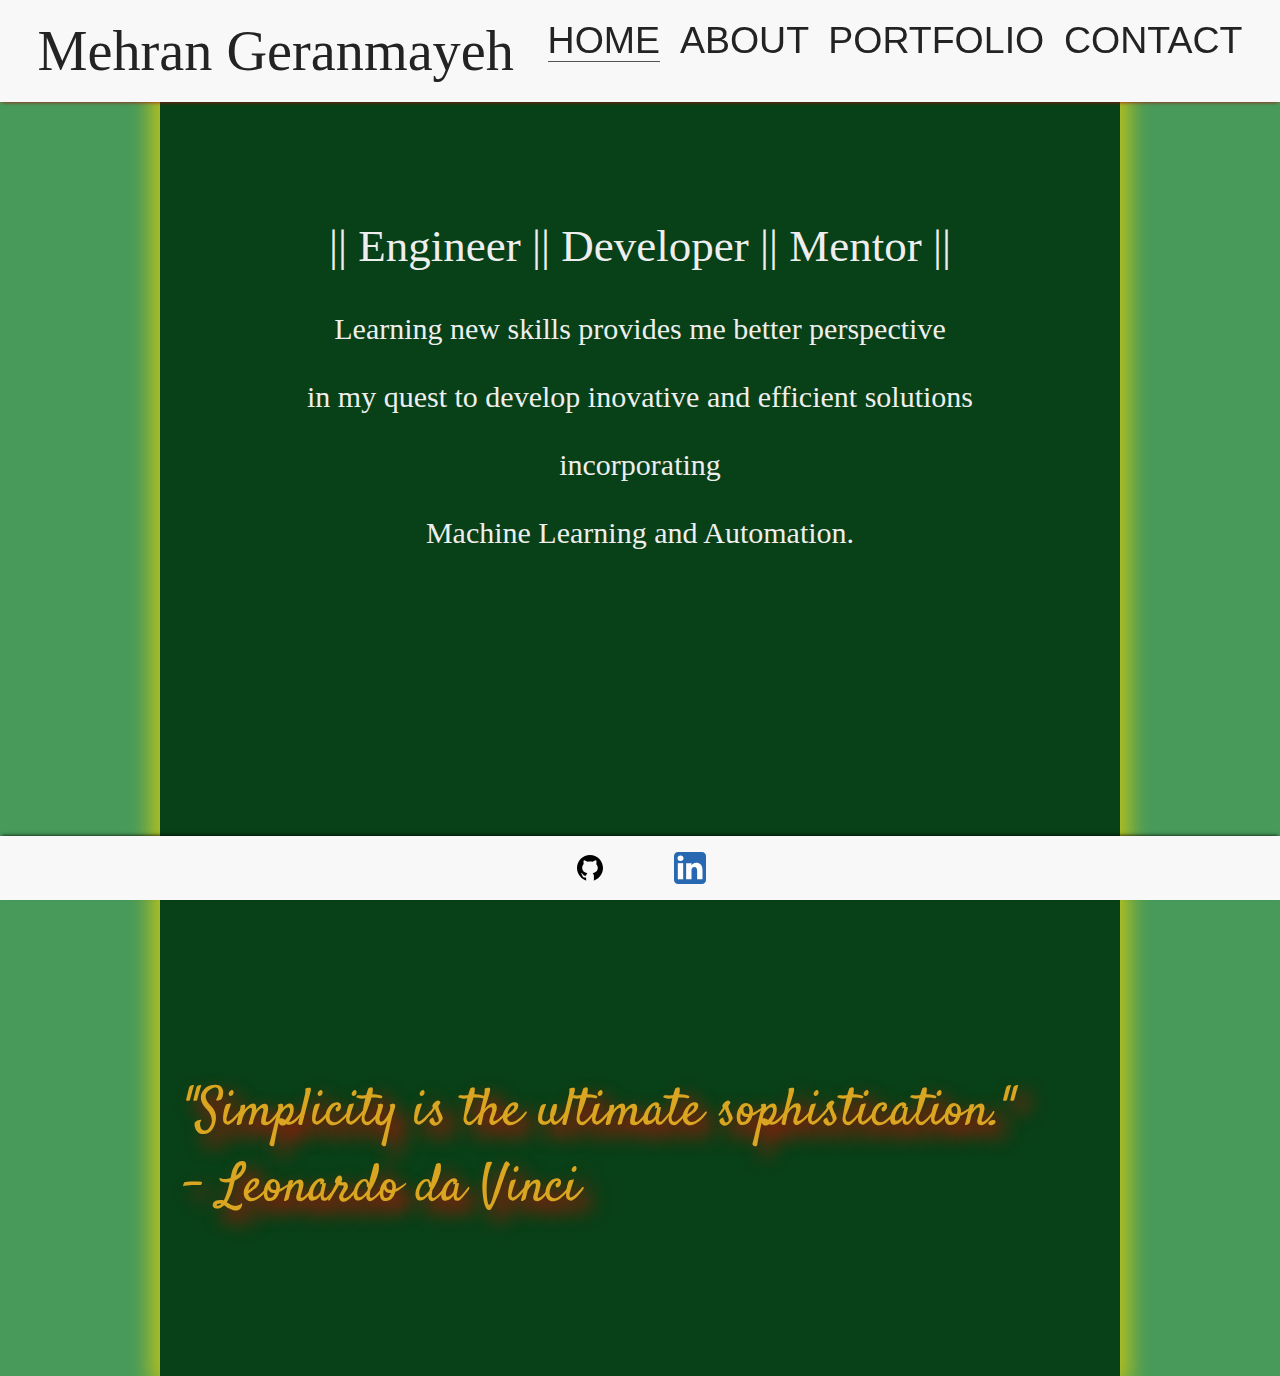
<file: index.html>
<!DOCTYPE html>
<html>
  <head>
    <title>Personal Webpage</title>
    <script src="javascript.js"></script>
    <!-- styles for all pages -->
    <link rel="stylesheet" href="site.css" />
    <!-- styles for this page -->
    <link rel="stylesheet" href="index.css" />
  </head>
  <body>
    <header>
      <span class="name">Mehran Geranmayeh</span>
      <nav class="links">
        <a class="active" href="index.html">HOME</a>
        <a href="about.html">ABOUT</a>
        <a href="portfolio.html">PORTFOLIO</a>
        <a href="contactform.html">CONTACT</a>
      </nav>
    </header>
    <main>
      <h1>|| Engineer || Developer || Mentor ||</h1>
      <h2>
        Learning new skills provides me better perspective
        <br /><br />
        in my quest to develop inovative and efficient solutions
        <br /><br />
        incorporating
        <br /><br />
        Machine Learning and Automation.
      </h2>
      <h3 class="quote">
        "Simplicity is the ultimate sophistication."
        <br />- Leonardo da Vinci
      </h3>
    </main>
    <footer>
      <a href="https://github.com" target="_blank">
        <img class="media-link" src="github-512.svg" alt="" />
      </a>
      <a href="https://linkedin.com" target="_blank">
        <img class="media-link" src="linkedin.svg" alt="" />
      </a>
    </footer>
  </body>
</html>
</file>
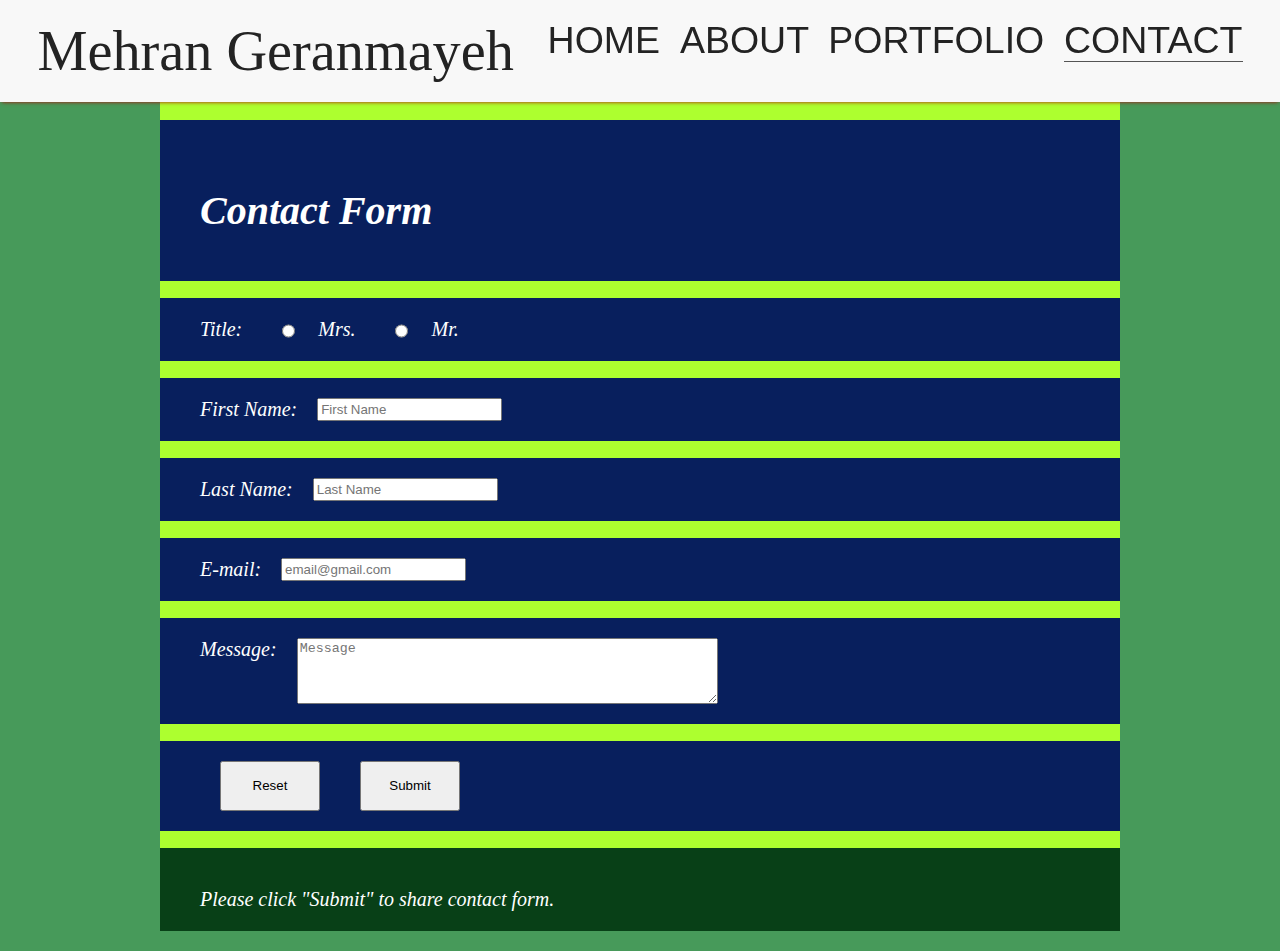
<file: contactform.html>
<!DOCTYPE html>
<html lang="en">
  <head>
    <meta charset="UTF-8" />
    <meta http-equiv="X-UA-Compatible" content="IE=edge" />
    <meta name="viewport" content="width=device-width, initial-scale=1.0" />
    <!-- styles for all pages -->
    <link rel="stylesheet" href="site.css" />
    <link rel="stylesheet" href="external.css" />
    <title>Order Form</title>
    <style></style>
  </head>
  <header>
    <span class="name">Mehran Geranmayeh</span>
    <nav class="links">
      <a href="index.html">HOME</a>
      <a href="about.html">ABOUT</a>
      <a href="portfolio.html">PORTFOLIO</a>
      <a class="active" href="contactform.html">CONTACT</a>
    </nav>
  </header>

  <body>
    <section>
      <div class="flex-container">
        <h1>Contact Form</h1>
      </div>
      <br />
      <form action="thankyou.html" method="post">
        <div class="flex-container">
          <!-- radio selection allow one selection -->
          <label for="title">Title:</label>
          <input class="double_tab" type="radio" name="title" value="Mrs." />
          <label for="Mrs.">Mrs.</label>
          <input class="double_tab" type="radio" name="title" value="Mr." />
          <label for="Mr.">Mr.</label>
        </div>
        <br />
        <div class="flex-container">
          <label for="fname">First Name:</label>
          <input
            class="tab"
            type="text"
            id="fname"
            name="fname"
            placeholder="First Name"
            required
          />
        </div>
        <br />
        <div class="flex-container">
          <label for="lname">Last Name:</label>
          <input
            class="tab"
            type="text"
            id="lname"
            name="lname"
            placeholder="Last Name"
            required
          />
        </div>
        <br />
        <div class="flex-container">
          <label for="email">E-mail:</label>
          <input
            class="tab"
            type="text"
            id="email"
            name="email"
            placeholder="email@gmail.com"
            required
          />
        </div>
        <br />
        <div class="flex-container">
          <label for="Message">Message:</label>
          <textarea
            class="tab"
            rows="4"
            cols="50"
            wrap="hard"
            placeholder="Message"
          ></textarea>
        </div>
        <br />
        <div class="flex-container">
          <input
            class="double_tab"
            type="reset"
            style="width: 100px; height: 50px"
          />
          <input
            class="double_tab"
            type="submit"
            style="width: 100px; height: 50px"
          />
        </div>
        <br />
      </form>
    </section>
    <p>Please click "Submit" to share contact form.</p>
  </body>
</html>
</file>
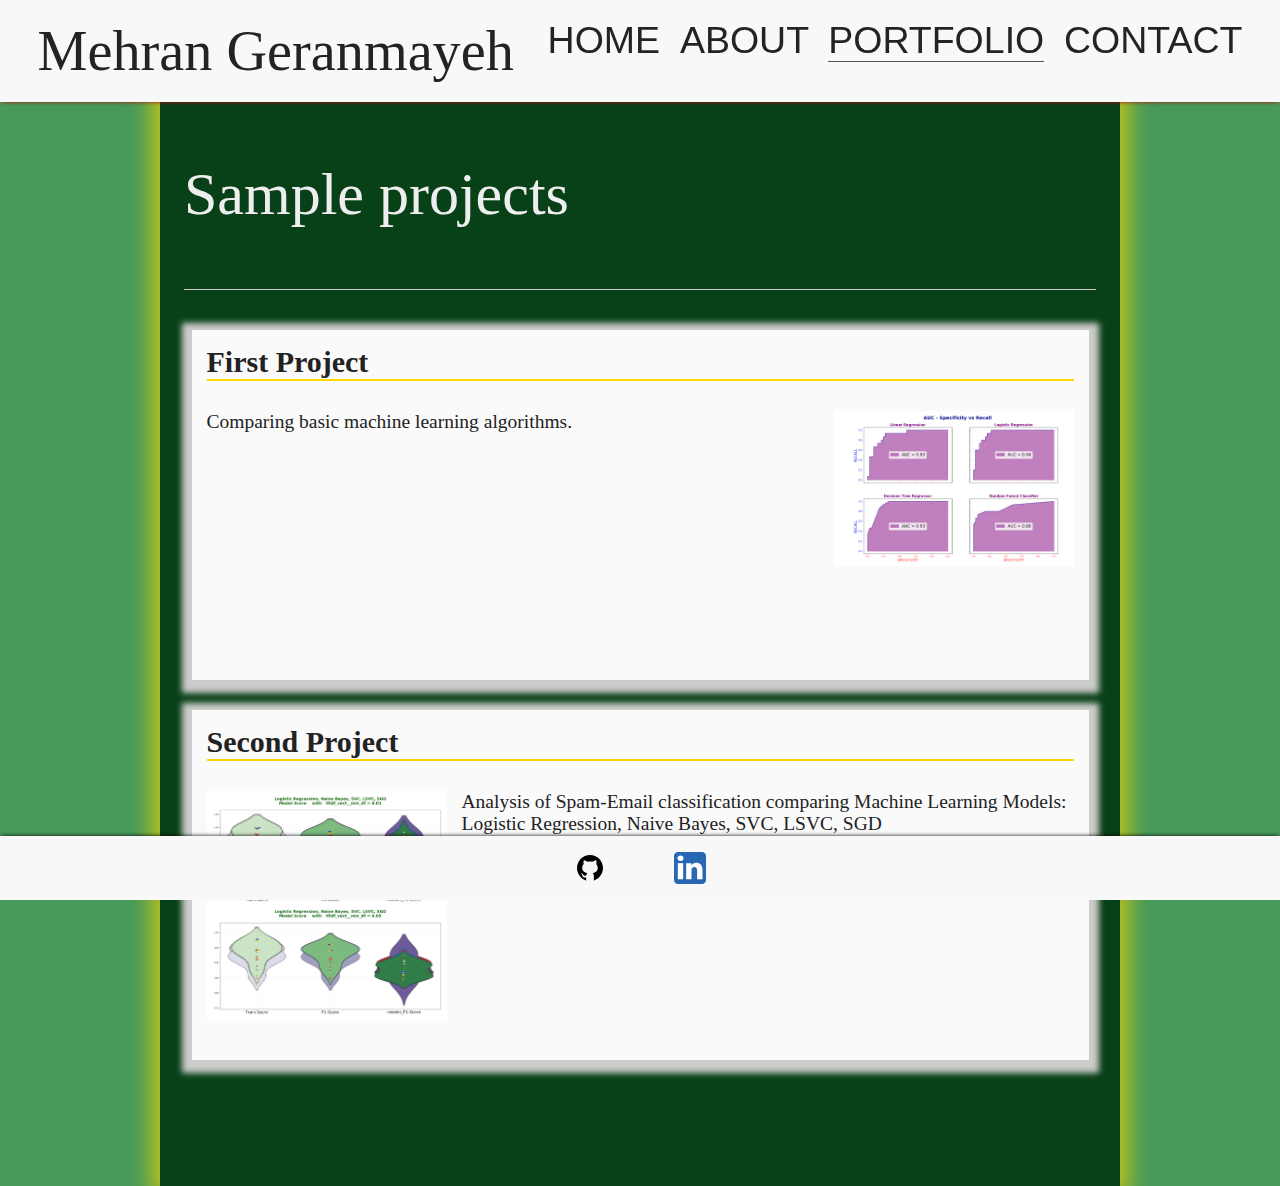
<file: portfolio.html>
<!DOCTYPE html>
<html lang="en">
<head>
    <title>Portfolio</title>
    <!-- styles for all pages -->
    <link rel="stylesheet" href="site.css" />
    <!-- styles for this page -->
    <link rel="stylesheet" href="portfolio.css" />
  </head>
</head>
<body>
   <header>
      <span class="name">Mehran Geranmayeh</span>
      <nav class="links">
        <a href="index.html">HOME</a>
        <a href="about.html">ABOUT</a>
        <a class="active" href="portfolio.html">PORTFOLIO</a>
        <a href="contactform.html">CONTACT</a>
      </nav>
    </header>
    <main>
      <h1>Sample projects</h1>
      <section class="project">
        <h2 class="project-name">
          First Project 
        </h2>
        <img src="AUC-Comparisson.png" alt="">
        <p> Comparing basic machine learning algorithms.</p>
      </section>
      <section class="project">
        <h2 class="project-name">
          Second Project
        </h2>
        <img src="LogisticRegression.png" alt="">
        <p>Analysis of Spam-Email classification comparing Machine Learning Models: Logistic Regression, Naive Bayes, SVC, LSVC, SGD</p>
      </section>
    </main>
    <footer>
      <a href="https://github.com" target="_blank">
        <img class="media-link" src="github-512.svg" alt="" />
      </a>
      <a href="https://linkedin.com" target="_blank">
        <img class="media-link" src="linkedin.svg" alt="" />
      </a>
    </footer>
</body>
</html>
</file>
<file: site.css>
@import url("https://fonts.googleapis.com/css?family=Poppins|Raleway|Open+Sans|Satisfy&display=swap");

* {
  box-sizing: border-box;
}

/* mobile view */
@media screen (max-width: 480px) {
  .flex-item-right,
  .flex-item-left {
    flex: 50%;
  }
}
/* tablet view */
@media screen (min-width: 480px) and (max-width 1024px) {
  .flex-item-right,
  .flex-item-left {
    flex: 75%;
  }
}
/* desktop view*/
@media screen (min-width: 1024px) and (max-width: 1680px) {
  .flex-item-right,
  .flex-item-left {
    flex: 100%;
  }
}

html {
  font-family: sans-serif;
  font-size: 15px;
  background: rgb(71, 154, 90);
}

h1 {
  text-align: "center";
  padding-top: 20px;
}
body {
  background: rgb(8, 64, 23);
  max-width: 960px;
  color: #232323;
  margin: 0 auto;
}

header {
  font-size: 2.5rem;
  position: fixed;
  left: 0;
  right: 0;
  padding: 0.5em 1em;
  box-shadow: 0 2px 4px -2px rgb(178, 5, 5);
}

main {
  min-height: 100vh;
  padding: 100px 24px 96px;
  box-shadow: 0 0 20px 10px rgb(185, 193, 29);
  color: #eee;
  font-family: "Times New Roman", Times, serif;
}

header::after {
  display: block;
  clear: both;
  content: "";
}

.name {
  font-family: "Times New Roman", Times, serif;
  font-size: 1.5em;
  float: left;
}

.links {
  float: right;
}

.links a {
  text-decoration: none;
  color: inherit;
  margin-left: 0.25em;
}

.links a:first-of-type {
  margin-left: 0;
}

.links a.active {
  border-bottom: 1px solid #555;
}

footer {
  box-sizing: border-box;
  position: fixed;
  height: 64px;
  padding: 16px;
  bottom: 0;
  left: 0;
  right: 0;
  text-align: center;
  box-shadow: 0 -2px 4px -2px black;
}

footer .media-link {
  height: 32px;
}

footer a {
  margin-right: 64px;
  text-decoration: none;
}

footer a:last-child {
  margin-right: 0;
}

header,
footer {
  background: #f8f8f8;
}
</file>
<file: index.css>
h1,
h2 {
  text-align: center;
  text-emphasis: bold;
  font-weight: 100;
  font-family: "Times New Roman", Times, serif;
}

h1 {
  font-size: 3em;
  margin-left: 50px;
  margin-right: 50px;
  margin-top: 100px;
  margin-bottom: 40px;
}

h2 {
  font-size: 2em;
  margin-left: 50px;
  margin-right: 50px;
  margin-top: auto;
  margin-bottom: 10;
}

.quote {
  font-family: "Satisfy", cursive;
  font-weight: 100;
  color: goldenrod;
  text-shadow: 10px 10px 20px red;
  font-size: 3.5em;
  text-align: left;
  margin-top: 10em;
}
</file>
<file: external.css>
/* formatting */
section {
  padding-top: 120px;
  background-color: greenyellow;
}
.tab {
  margin-left: 20px;
}
.double_tab {
  margin-left: 40px;
}
.flex-container {
  padding-top: 10px;
  padding-bottom: 10px;
  padding: 20px;
  font-style: oblique;
  text-indent: 20px;
  color: white;
  font-family: "Times New Roman", Times, serif;
  font-size: 20px;
  display: flex;
  flex-wrap: wrap;
  height: fit-content;
  background-color: rgb(8, 31, 93);
}
.flex-container > div > h1 {
  text-align: center;
}
.flex-container > form > div > label {
  text-decoration-color: blue;
  margin-left: 40px;
  margin-right: 40px;
}
.flex-container > form > div {
  flex-wrap: wrap;
  text-indent: 20px;
  background-color: rgb(209, 6, 6);
}
.flex-container > form > select:hover {
  background-color: rgb(10, 10, 131);
}
p {
  padding: 20px;
  font-style: oblique;
  text-indent: 20px;
  color: white;
  font-family: "Times New Roman", Times, serif;
  font-size: 20px;
  display: flex;
}
p:hover {
  position: relative;
  background-color: rgb(73, 4, 83);
}
</file>
<file: portfolio.css>
main > h1 {
  font-family: 'Times New Roman', Times, serif;
  font-weight: 100;
  font-size: 4rem;
  border-bottom: 1px solid #ccc;
  height: 150px;
}

.project {
  font-family: 'Times New Roman', Times, serif
  font-size: 4em;
  width: calc(100% - 1em);
  height: 350px;
  background: #ffebcc;
  background: #fafafa;
  color: #222;
  box-shadow: 0 3px 6px 10px #ccc;
  margin: 2em auto;
  padding: 1em;
}

.project-name {
  font-weight: 900;
  font-size: 2em;
  margin: 0 0 1em;
  border-bottom: 2px solid gold;
}

.project p {
  font-size: 1.3em;
  font-weight: 100;
  margin: 0 0 1em;
}

.project p:last-child {
  margin-bottom: 0;
}

section:nth-of-type(odd) img {
  width: 240px;
  float: right;
  margin-left: 1em;
  margin-bottom: 1em;
}

section:nth-of-type(even) img {
  width: 240px;
  margin-right: 1em;
  margin-bottom: 1em;
  float: left;
}
</file>
